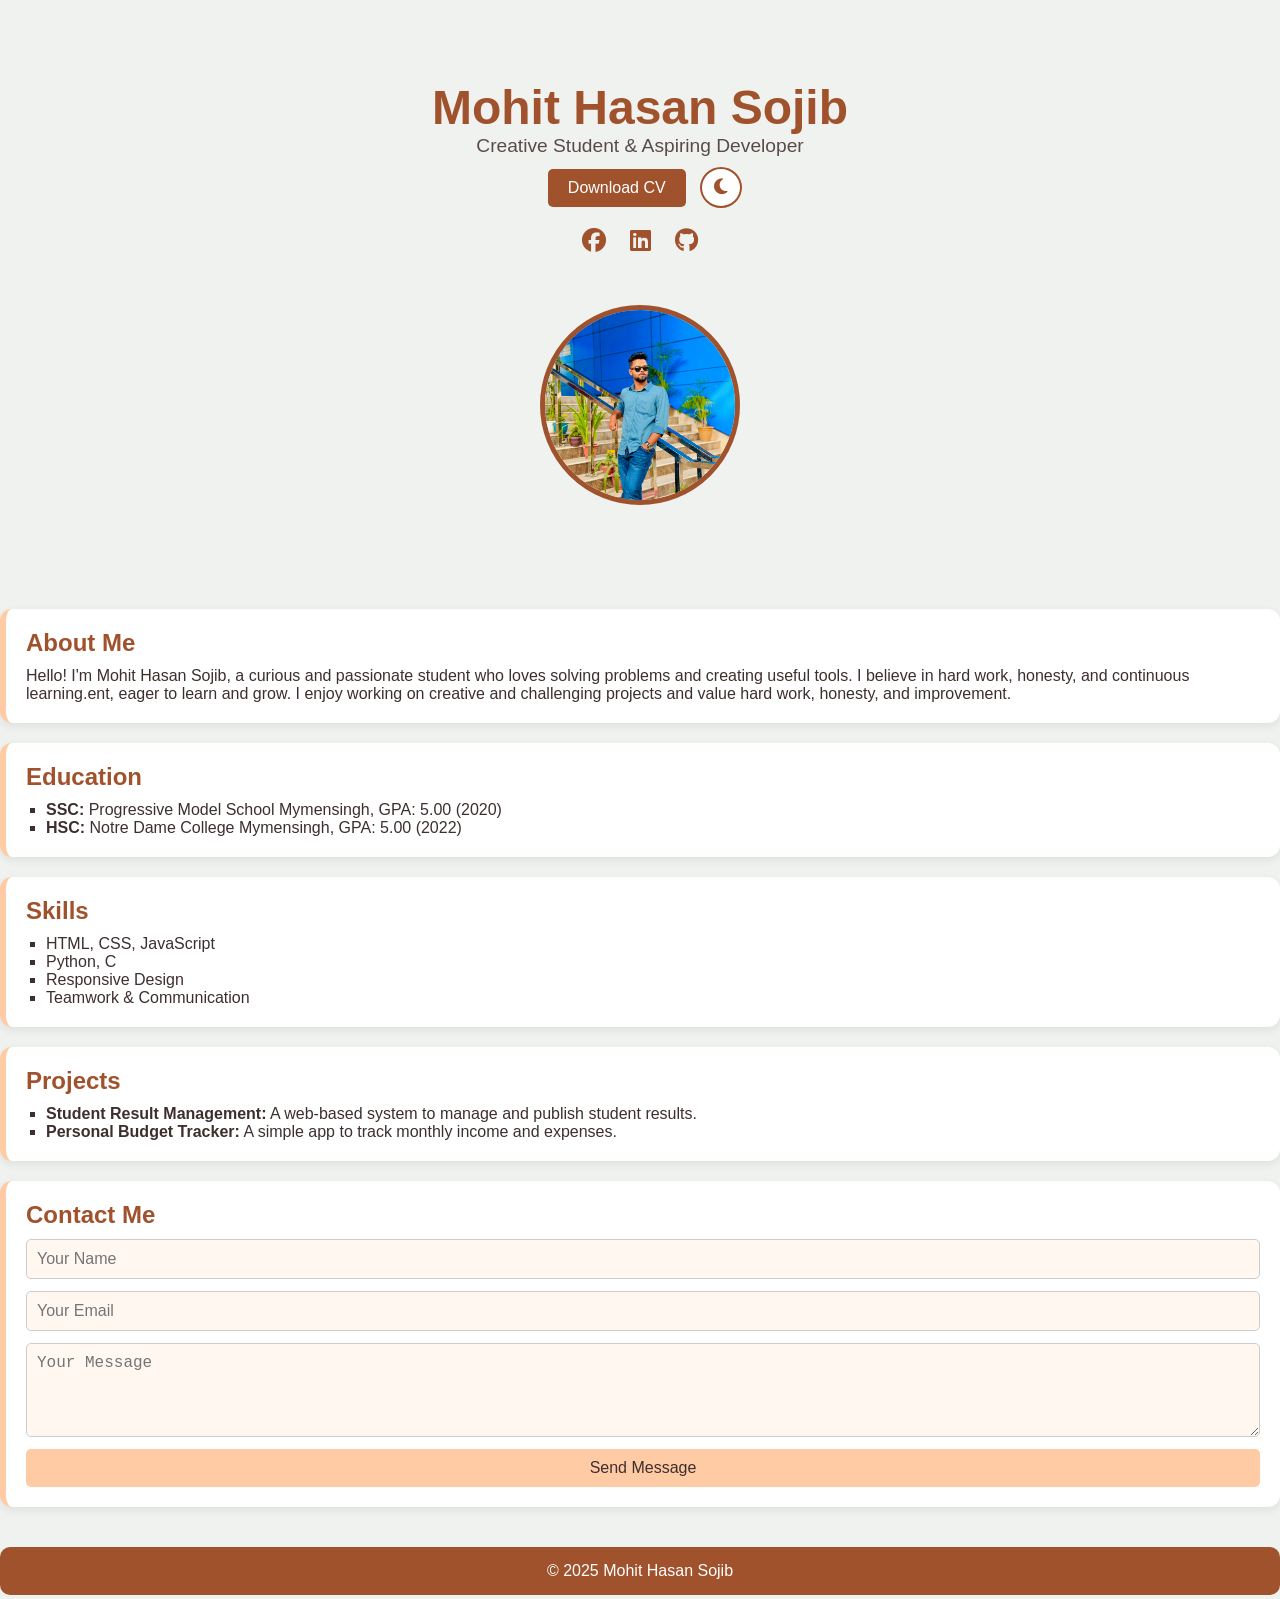
<file: index.html>
<!DOCTYPE html>
<html lang="en">
<head>
  <meta charset="UTF-8" />
  <meta name="viewport" content="width=device-width, initial-scale=1.0"/>
  <title>Mohit Hasan Sojib</title>
  <link rel="stylesheet" href="Style.css" />
  <link rel="stylesheet" href="https://cdnjs.cloudflare.com/ajax/libs/font-awesome/6.5.0/css/all.min.css" />
</head>
<body>
  <div class="container" id="container">
    <header>
      <h1>Mohit Hasan Sojib</h1>
      <p>Creative Student & Aspiring Developer</p>

      <div class="header-actions">
        <a class="cv-button" href="cv.pdf" download="Mohit Hasan Sojib-CV.pdf">Download CV</a>
       <button id="themeToggle" class="dark-toggle" aria-label="Toggle dark mode">
          <i class="fas fa-moon"></i>
        </button>
      </div>



      <div class="social-icons">
        <a href="https://facebook.com/" target="_blank"><i class="fab fa-facebook"></i></a>
        <a href="https://linkedin.com/" target="_blank"><i class="fab fa-linkedin"></i></a>
        <a href="https://github.com/your-username" target="_blank" aria-label="GitHub"><i class="fab fa-github"></i></a>
      </div>
    </header>

    <section class="profile-section">
  <div class="image-container">
    <img id="profileImage" src="sojib.JPG" alt="Profile Picture of Mohit Hasan Sojib">
  </div>
</section>

</div>

    </section>

    <section class="about-section card">
      <h2>About Me</h2>
      <p>Hello! I'm Mohit Hasan Sojib, a curious and passionate student who loves solving problems and creating useful tools. I believe in hard work, honesty, and continuous learning.ent, eager to learn and grow. I enjoy working on creative and challenging projects and value hard work, honesty, and improvement.</p>
    </section>

    <section class="education-section card">
      <h2>Education</h2>
      <ul>
        <li><strong>SSC:</strong> Progressive Model School Mymensingh, GPA: 5.00 (2020)</li>
        <li><strong>HSC:</strong> Notre Dame College Mymensingh, GPA: 5.00 (2022)</li>
      </ul>
    </section>

    <section class="skills-section card">
      <h2>Skills</h2>
      <ul>
        <li>HTML, CSS, JavaScript</li>
        <li>Python, C</li>
        <li>Responsive Design</li>
        <li>Teamwork & Communication</li>
      </ul>
    </section>

    <section class="projects-section card">
      <h2>Projects</h2>
      <ul>
        <li><strong>Student Result Management:</strong> A web-based system to manage and publish student results.</li>
        <li><strong>Personal Budget Tracker:</strong> A simple app to track monthly income and expenses.</li>
      </ul>
    </section>

    <section class="contact-section card">
      <h2>Contact Me</h2>
      <form id="contactForm">
        <input type="text" name="name" placeholder="Your Name" required />
        <input type="email" name="email" placeholder="Your Email" required />
        <textarea name="message" rows="4" placeholder="Your Message" required></textarea>
        <button type="submit">Send Message</button>
      </form>
    </section>

    <footer>
      &copy; 2025 Mohit Hasan Sojib
    </footer>
  </div>

  <script>
    function previewImage(event) {
      const image = document.getElementById('profileImage');
      image.src = URL.createObjectURL(event.target.files[0]);
    }

   
    const themeToggle = document.getElementById('themeToggle');
    const container = document.getElementById('container');
    let dark = false;

    themeToggle.addEventListener('click', () => {
      container.classList.toggle('dark-mode');
      dark = !dark;
      themeToggle.innerHTML = dark
        ? '<i class="fas fa-sun"></i>'
        : '<i class="fas fa-moon"></i>';
    });

    
    document.getElementById('contactForm').addEventListener('submit', function (e) {
      e.preventDefault();
      alert('Message sent! (Form handling can be added with backend)');
      this.reset();
    });
  </script>
</body>
</html>
</file>
<file: Style.css>
/* Reset and base */
* {
  margin: 0;
  padding: 0;
  box-sizing: border-box;
}

body {
  font-family: 'Segoe UI', sans-serif;
  background: #f0f2ef;
  color: #3e2f2f;
  scroll-behavior: smooth;
}

.container {
  max-width: 960px;
  margin: 40px auto;
  padding: 20px;
  transition: background 0.3s ease, color 0.3s ease;
}

/* Header */
header {
  text-align: center;
  padding: 20px 0;
}

header h1 {
  font-size: 3rem;
  color: #A0522D;
  animation: slideDown 0.6s ease-out;
}

header p {
  color: #5a4b4b;
  font-size: 1.2rem;
}

.header-actions {
  margin: 10px 0;
}

.cv-button {
  background-color: #A0522D;
  color: white;
  text-decoration: none;
  padding: 10px 20px;
  margin: 0 10px 10px;
  border-radius: 5px;
  display: inline-block;
  transition: transform 0.3s ease;
}

.cv-button:hover {
  transform: scale(1.05);
  background-color: #8b4513;
}

.dark-toggle {
  background: #fff;
  border: 2px solid #A0522D;
  padding: 8px 12px;
  border-radius: 50%;
  cursor: pointer;
  color: #A0522D;
  font-size: 18px;
  transition: background 0.3s;
}

.dark-toggle:hover {
  background-color: #A0522D;
  color: white;
}

.social-icons {
  margin-top: 10px;
}

.social-icons a {
  color: #A0522D;
  font-size: 24px;
  margin: 0 10px;
  transition: color 0.3s ease;
}

.social-icons a:hover {
  color: #3e2f2f;
}

/* Profile */
.profile-section {
  display: flex;
  justify-content: center;
  margin: 30px 0;
}

.image-container {
  text-align: center;
  animation: fadeIn 1s ease;
}

.image-container img {
  width: 200px;
  height: 200px;
  object-fit: cover;
  border-radius: 50%;
  border: 5px solid #A0522D;
  margin-bottom: 10px;
  transition: transform 0.4s ease;
}

.image-container img:hover {
  transform: scale(1.05);
}

.image-container input[type="file"] {
  margin-top: 10px;
  font-size: 1rem;
}

/* Card Sections */
.card {
  background: #fff;
  border-left: 6px solid #FFCBA4;
  padding: 20px;
  margin-bottom: 20px;
  border-radius: 12px;
  box-shadow: 0 3px 10px rgba(0,0,0,0.08);
  animation: fadeIn 1s ease;
  transition: background 0.3s, transform 0.3s ease;
}

.card:hover {
  transform: translateY(-3px);
}

.card h2 {
  color: #A0522D;
  margin-bottom: 10px;
}

.card ul {
  padding-left: 20px;
  list-style-type: square;
}

.card p, .card li {
  font-size: 1rem;
  color: #3e2f2f;
}

/* Footer */
footer {
  text-align: center;
  margin-top: 40px;
  padding: 15px;
  background-color: #A0522D;
  color: white;
  border-radius: 10px;
  animation: fadeIn 1s ease;
}

/* Contact Form */
form {
  display: flex;
  flex-direction: column;
  gap: 12px;
}

form input, form textarea {
  padding: 10px;
  font-size: 1rem;
  border-radius: 5px;
  border: 1px solid #ccc;
  background: #fff7f0;
}

form button {
  padding: 10px;
  background: #FFCBA4;
  color: #3e2f2f;
  border: none;
  border-radius: 5px;
  font-size: 1rem;
  cursor: pointer;
  transition: transform 0.3s ease;
}

form button:hover {
  transform: scale(1.05);
  background: #ffb480;
}

/* Animations */
@keyframes fadeIn {
  from { opacity: 0; transform: translateY(20px); }
  to { opacity: 1; transform: translateY(0); }
}

@keyframes slideDown {
  from { transform: translateY(-30px); opacity: 0; }
  to { transform: translateY(0); opacity: 1; }
}

/* Dark Mode */
.dark-mode {
  background: #2e261f;
  color: #f1e8e4;
}

.dark-mode .card {
  background: #3a2f29;
  border-left-color: #ffb480;
}

.dark-mode header h1 {
  color: #FFCBA4;
}

.dark-mode .cv-button {
  background-color: #FFCBA4;
  color: #3e2f2f;
}

.dark-mode .dark-toggle {
  background: #3a2f29;
  color: #FFCBA4;
  border-color: #FFCBA4;
}

.dark-mode footer {
  background: #201812;
}

.dark-mode input,
.dark-mode textarea {
  background: #4a3b33;
  color: white;
  border: 1px solid #FFCBA4;
}

.dark-mode form button {
  background: #ffb480;
  color: #2c1c1c;
}

/* Responsive */
@media (max-width: 600px) {
  header h1 {
    font-size: 2rem;
  }

  .image-container img {
    width: 150px;
    height: 150px;
  }

  .card {
    padding: 15px;
  }
}
</file>
